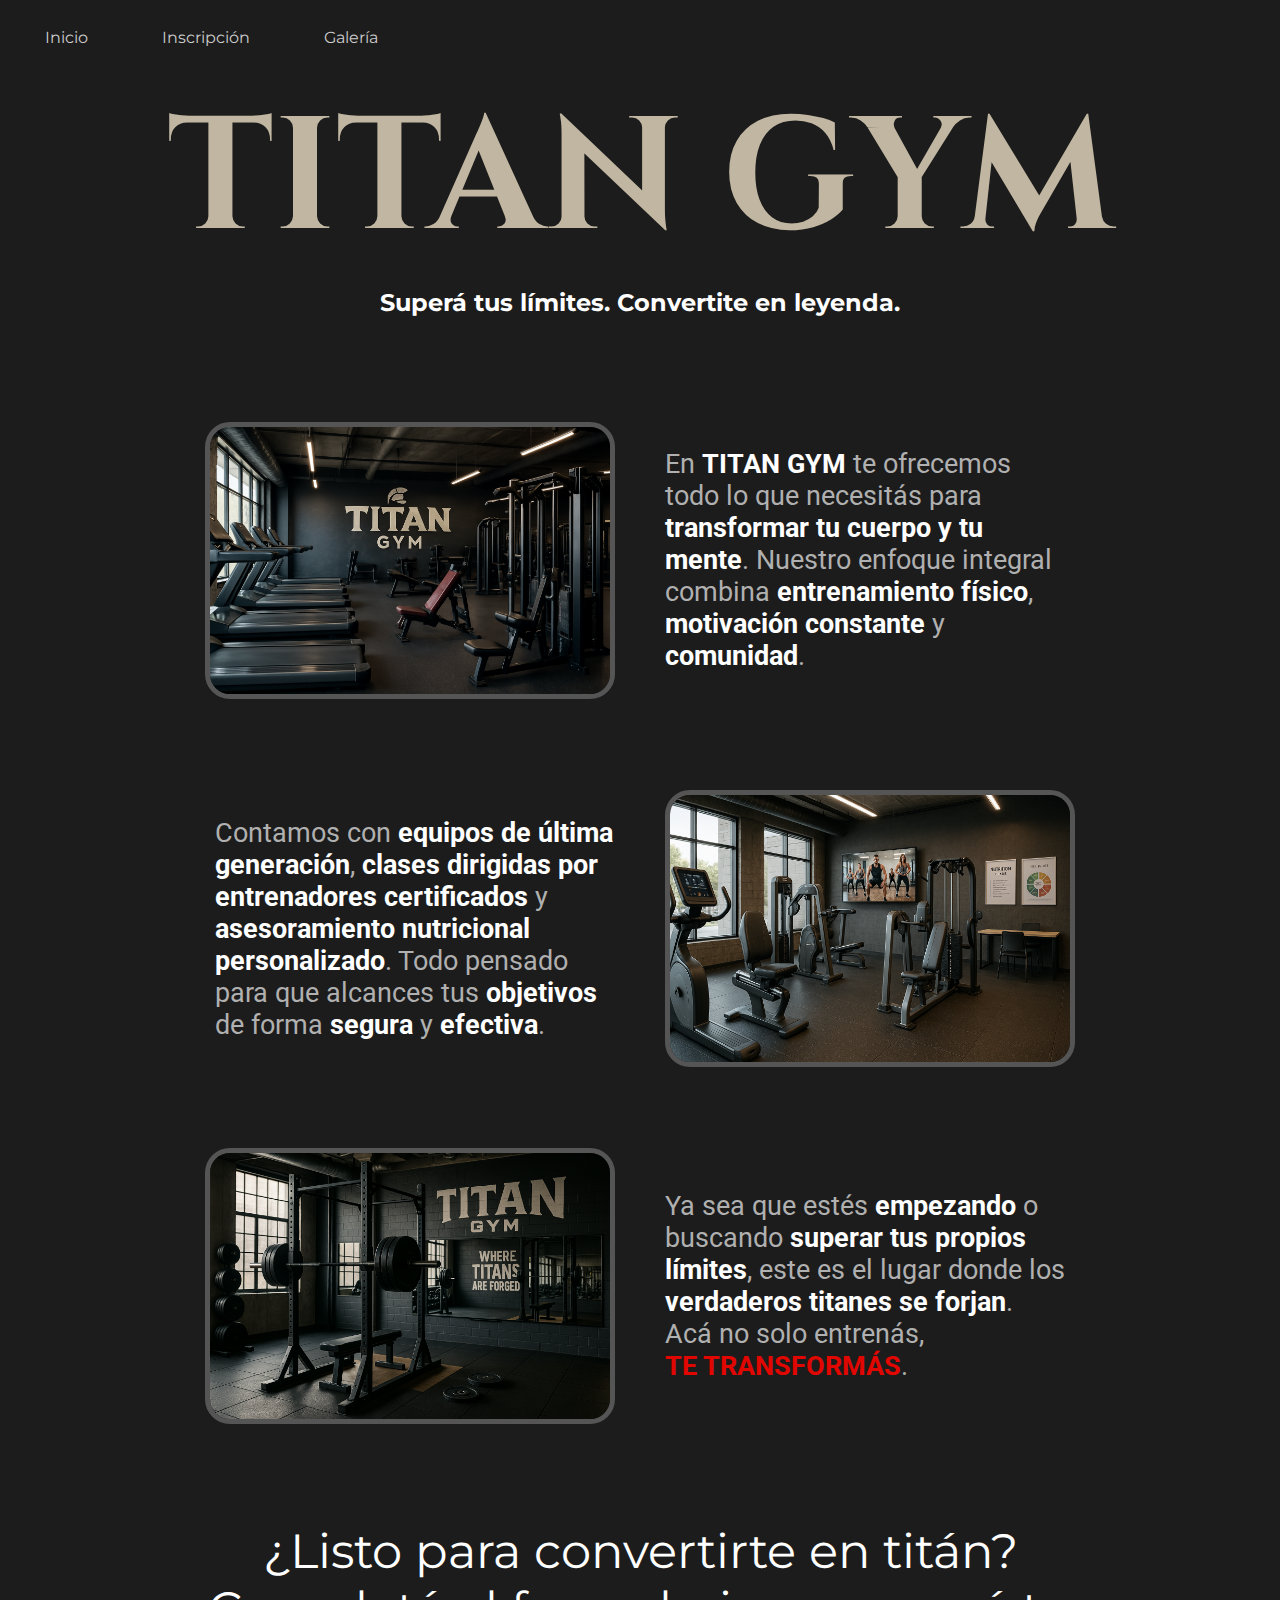
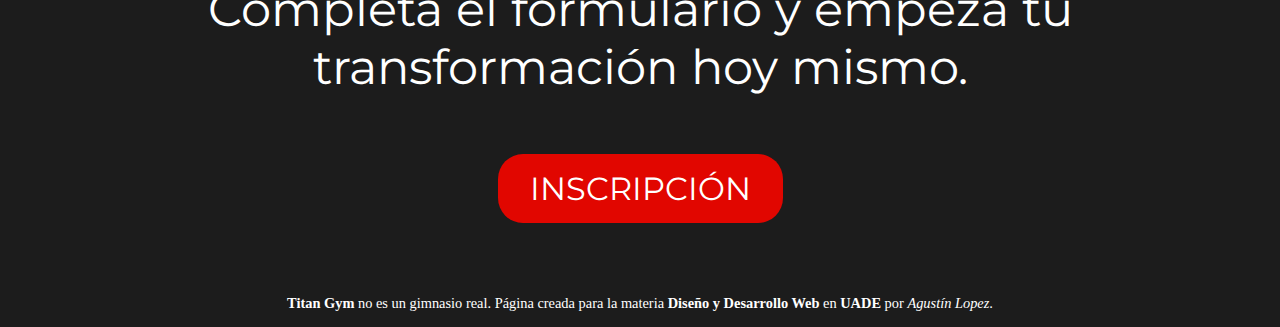
<file: index.html>
<!DOCTYPE html>
<html>
    <head>
        <title>Titan Gym</title>
        <meta name="viewport" content="width=device-width, initial-scale=1.0">
        <link rel="stylesheet" href="styles.css">
        <link rel="preconnect" href="https://fonts.googleapis.com">
        <link rel="preconnect" href="https://fonts.gstatic.com" crossorigin>
        <link href="https://fonts.googleapis.com/css2?family=Oswald:wght@300;400;500;600;700&display=swap" rel="stylesheet"> <!-- Importo fuente-->
        <link href='https://fonts.googleapis.com/css?family=Montserrat' rel='stylesheet'>
        <link href='https://fonts.googleapis.com/css?family=Roboto' rel='stylesheet'>
        <link href="https://fonts.googleapis.com/css2?family=Cinzel:wght@400..900&family=Oswald:wght@200..700&display=swap" rel="stylesheet">
    </head>
    <body>
        <header>
            <nav>
                <a href="index.html">Inicio</a>
                <a href="inscripcion.html">Inscripción</a>
                <a href="galeria.html">Galería</a>
            </nav>
        </header>
        <main>
            <div class="titulo">
                <h1>TITAN GYM</h1>
                <h2>Superá tus límites. Convertite en leyenda.</h2>
            </div>
            <div class="punto-clave">
                <img src="img/plano gym completo.png" alt="Imagen gimnasio completo">
                <p>
                    En <b>TITAN GYM</b> te ofrecemos todo lo que necesitás para <b>transformar tu cuerpo y tu mente</b>.
                    Nuestro enfoque integral combina <b>entrenamiento físico</b>, <b>motivación constante</b> y <b>comunidad</b>.
                </p>
            </div>
            <div class="punto-clave">
                <p>
                    Contamos con <b>equipos de última generación</b>, <b>clases dirigidas por entrenadores certificados</b> 
                    y <b>asesoramiento nutricional personalizado</b>. Todo pensado para que alcances tus <b>objetivos</b>
                    de forma <b>segura</b> y <b>efectiva</b>.
                </p>
                <img src="img/maquinas especializadas.png" alt="Maquinas especializadas">
            </div>
            <div class="punto-clave">
                <img src="img/plano con frase.png" alt="Plano con frase">
                <p>
                    Ya sea que estés <b>empezando</b> o buscando <b>superar tus propios límites</b>, este es el lugar donde
                    los <b>verdaderos titanes se forjan</b>. Acá no solo entrenás,
                    <br><b id="cierre-puntos">TE TRANSFORMÁS</b>.
                </p>
            </div>
            <div class="llamado-a-accion">
                <p>
                    ¿Listo para convertirte en titán?<br>
                    Completá el formulario y empezá tu transformación hoy mismo.
                </p>
                <a href="inscripcion.html" id="boton-inscripcion">INSCRIPCIÓN</a>
            </div>

        </main>
        <footer class="pie-pagina">
            <p>
                <strong>Titan Gym</strong> no es un gimnasio real.
                Página creada para la materia <strong>Diseño y Desarrollo
                Web</strong> en <strong>UADE</strong> por <em>Agustín Lopez</em>.
            </p>
        </footer>
    </body>
</html>
</file>
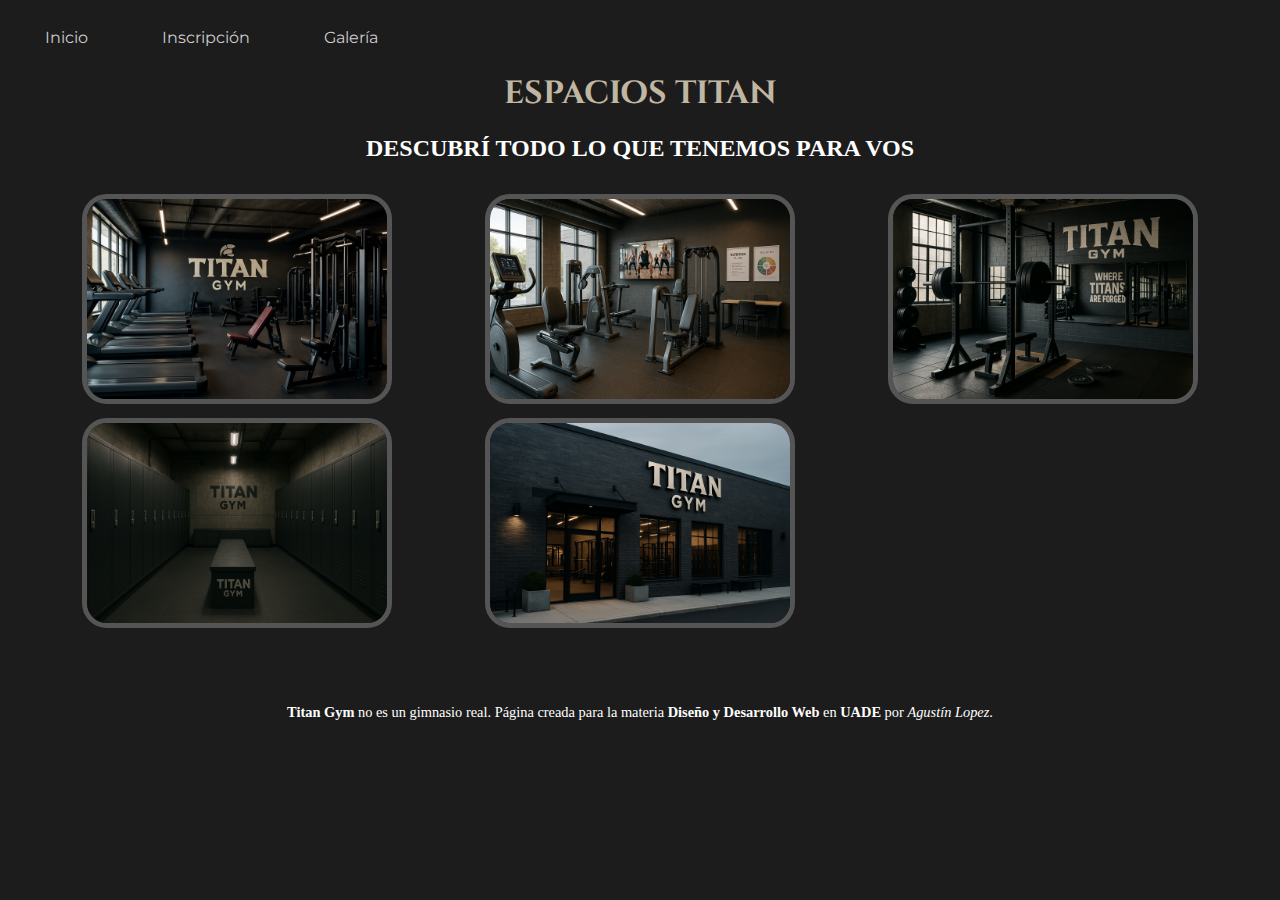
<file: galeria.html>
<!DOCTYPE html>
<html lang="en">
    <head>
        <title>Titan Gym</title>
        <meta name="viewport" content="width=device-width, initial-scale=1.0">
        <link rel="stylesheet" href="styles.css">
        <link rel="preconnect" href="https://fonts.googleapis.com">
        <link rel="preconnect" href="https://fonts.gstatic.com" crossorigin>
        <link href="https://fonts.googleapis.com/css2?family=Oswald:wght@300;400;500;600;700&display=swap" rel="stylesheet"> <!-- Importo fuente-->
        <link href='https://fonts.googleapis.com/css?family=Montserrat' rel='stylesheet'>
        <link href='https://fonts.googleapis.com/css?family=Roboto' rel='stylesheet'>
        <link href="https://fonts.googleapis.com/css2?family=Cinzel:wght@400..900&family=Oswald:wght@200..700&display=swap" rel="stylesheet">
    </head>
    <body>
        <header>
            <nav>
                <a href="index.html">Inicio</a>
                <a href="inscripcion.html">Inscripción</a>
                <a href="galeria.html">Galería</a>
            </nav>
        </header>
        <main>
            <div class="subseccion">
                <h1>ESPACIOS TITAN</h1>
                <h2>DESCUBRÍ TODO LO QUE TENEMOS PARA VOS</h2>
            </div>
            <div class="galeria">
                    <div class="imagen">
                        <img src="img/plano gym completo.png" alt="Imagen gimnasio completo">
                    </div>
                    <div class="imagen">
                        <img src="img/maquinas especializadas.png" alt="Maquinas especializadas">
                    </div>
                    <div class="imagen">
                        <img src="img/plano con frase.png" alt="Plano con frase">
                    </div>
                    <div class="imagen">
                        <img src="img/lockers.png" alt="Lockers">
                    </div>
                    <div class="imagen">
                        <img src="img/exterior 3.png" alt="Exterior gimnasio">
                    </div>
            </div>
        </main>
        <footer class="pie-pagina">
            <p>
                <strong>Titan Gym</strong> no es un gimnasio real.
                Página creada para la materia <strong>Diseño y Desarrollo
                Web</strong> en <strong>UADE</strong> por <em>Agustín Lopez</em>.
            </p>
        </footer>
    </body>
</html>
</file>
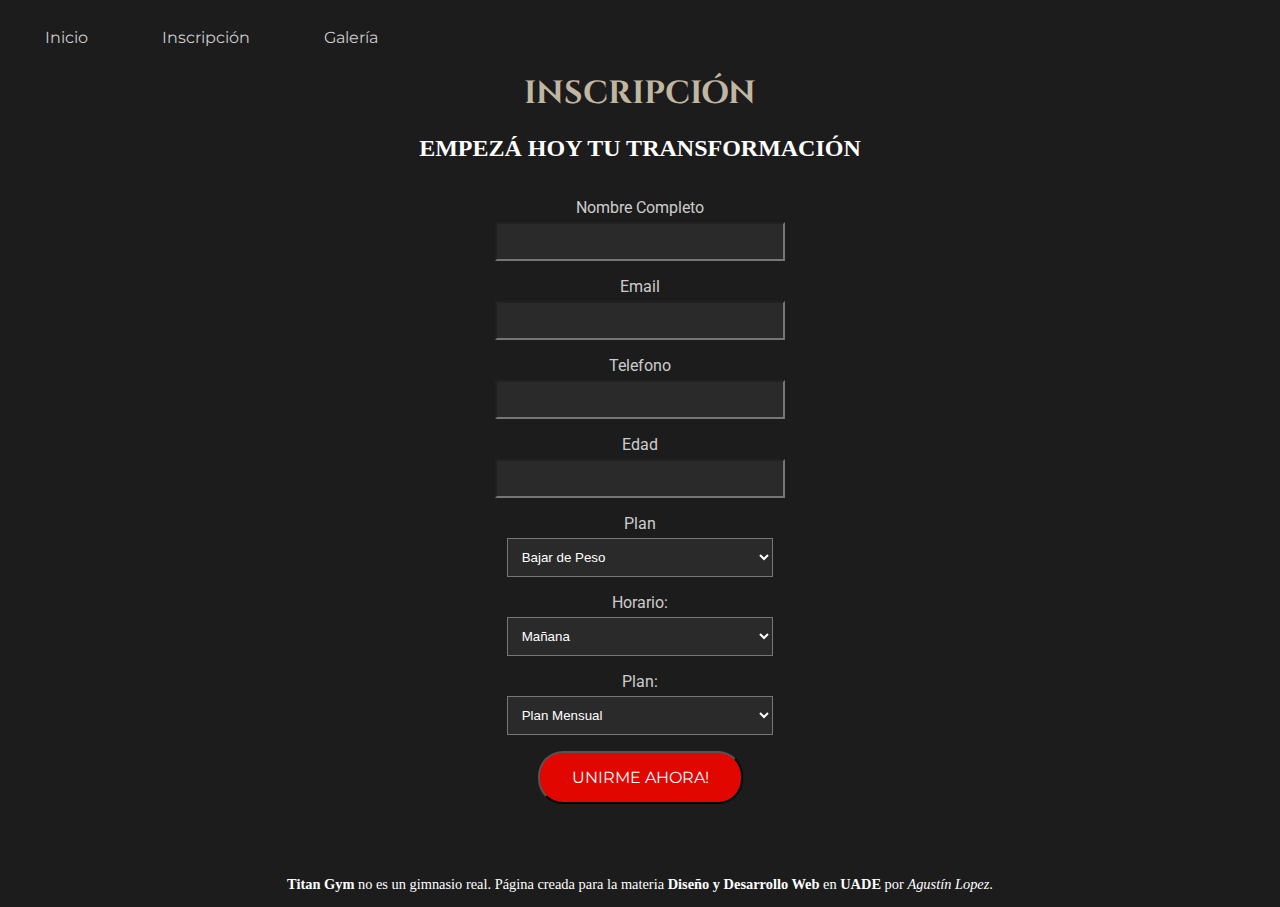
<file: inscripcion.html>
<!DOCTYPE html>
<html lang="en">
    <head>
        <title>Titan Gym</title>
        <meta name="viewport" content="width=device-width, initial-scale=1.0">
        <link rel="stylesheet" href="styles.css">
        <link rel="preconnect" href="https://fonts.googleapis.com">
        <link rel="preconnect" href="https://fonts.gstatic.com" crossorigin>
        <link href="https://fonts.googleapis.com/css2?family=Oswald:wght@300;400;500;600;700&display=swap" rel="stylesheet"> <!-- Importo fuente-->
        <link href='https://fonts.googleapis.com/css?family=Montserrat' rel='stylesheet'>
        <link href='https://fonts.googleapis.com/css?family=Roboto' rel='stylesheet'>
        <link href="https://fonts.googleapis.com/css2?family=Cinzel:wght@400..900&family=Oswald:wght@200..700&display=swap" rel="stylesheet">
    </head>
    <body>
        <header>
            <nav>
                <a href="index.html">Inicio</a>
                <a href="inscripcion.html">Inscripción</a>
                <a href="galeria.html">Galería</a>
            </nav>
        </header>
        <main>
            <div class="subseccion">
                <h1>INSCRIPCIÓN</h1>
                <h2>EMPEZÁ HOY TU TRANSFORMACIÓN</h2>
            </div>
            <div class="inscripcion">
                <form id="formulario">
                    <div>
                        <label>Nombre Completo</label>
                        <input type="text">
                    </div>
                    <div>
                        <label>Email</label>
                        <input type="text">
                    </div>
                    <div>
                        <label>Telefono</label>
                        <input type="number">
                    </div>
                    <div>
                        <label>Edad</label>
                        <input type="number">
                    </div>
                    <div>
                        <label>Plan</label>
                        <select>
                            <option>Bajar de Peso</option>
                            <option>Ganar Masa Muscular</option>
                            <option>Rendimiento</option>
                        </select>
                    </div>
                    <div>
                        <label>Horario:</label>
                        <select>
                            <option>Mañana</option>
                            <option>Tarde</option>
                            <option>Noche</option>
                        </select>
                    </div>
                    <div>
                        <label>Plan:</label>
                        <select>
                            <option>Plan Mensual</option>
                            <option>Plan Trimestral</option>
                            <option>Plan Full Titan</option>
                        </select>
                    </div>
                </form>
                <button>UNIRME AHORA!</button>
            </div>
        </main>
        <footer class="pie-pagina">
            <p>
                <strong>Titan Gym</strong> no es un gimnasio real.
                Página creada para la materia <strong>Diseño y Desarrollo
                Web</strong> en <strong>UADE</strong> por <em>Agustín Lopez</em>.
            </p>
        </footer>
    </body>
</html>
</file>
<file: styles.css>
body {
    background-color:#1C1C1C;
}


h1, h2, p{
   color: #FFFFFF;
}

nav{
    display: flex;
}

nav a{
    background-color: #1C1C1C;
    border-radius: 2em;
    color: #CCCCCC;
    margin: 5px;
    padding: 15px 32px;
    text-align: center;
    display: inline-block;
    font-size: 1em;
    font-family: 'Montserrat', sans-serif;
    text-decoration:none;
}

nav a:hover{
    color: #E10600;
}

.titulo{
    text-align: center;
    margin-bottom: 4em;
}

.titulo h1{
    color: #c0b6a1;
    font-family: 'Cinzel', sans-serif;
    font-weight: bold;
    font-size: 10em;
    margin: 5px 5px 0px 5px;
}

.titulo h2{
    font-family: 'Montserrat', sans-serif;
    margin: 0px;
}

.subseccion h1{
    text-align: center;
    color: #c0b6a1;
    font-family: 'Cinzel', sans-serif;
    font-weight: bold;
    font-size: 2em;
    margin: 5px 5px 0px 5px;
}

.subseccion h2{
    text-align: center;

}

#motivacion{
    font-family: 'Roboto', sans-serif;
    color: #B0B0B0;
}

.llamado-a-accion{
    font-family: 'Montserrat', sans-serif;
    display: flex;
    flex-direction: column;
    align-items: center;
}

.llamado-a-accion p{
    font-family: 'Montserrat', sans-serif;
    max-width: 1000px;
    font-size: 3em;
    padding: 10px;
    text-align: center;
}

#boton-inscripcion{
    font-family: 'Montserrat', sans-serif;
    background-color: #E10600;
    border-radius: 25px;
    color: white;
    padding: 15px 32px;
    text-align: center;
    display: inline-block;
    font-size: 2em;
    text-decoration:none;
}

.llamado-a-accion button:hover{
    cursor: pointer;
}


.punto-clave{
    margin: 10px;
    padding: 30px;
    display: flex;
    align-items: center;
    justify-content: center;
    gap: 40px;
}

.punto-clave img{
    max-width: 400px;
    height: auto;
    border: 5px solid #555;
    border-radius: 25px;
    transition: transform .2s;
}

.punto-clave img:hover{
    transform: scale(1.1);
}

.punto-clave p{
    font-family: 'Roboto', sans-serif;
    color: #B0B0B0;
    max-width: 400px;
    font-size: 1.7em;
    padding: 10px;
}

.punto-clave p b{
    color: #FFFFFF;
}


.pie-pagina{
    font-size: 0.9em;
    text-align: center;
    margin-top: 5em;
}

.inscripcion{
    font-family: 'Montserrat', sans-serif;
    display: flex;
    flex-direction: column;
    align-items: center;
}

.inscripcion button{
    font-family: 'Montserrat', sans-serif;
    background-color: #E10600;
    border-radius: 25px;
    color: white;
    padding: 15px 32px;
    text-align: center;
    display: inline-block;
    font-size: 1em;
    text-decoration:none;
    transition: transform .2s;
}


.inscripcion button:hover{
    cursor: pointer;
    background-color:#b00400;
}

.galeria{
    display: grid;
    grid-template-columns: repeat(auto-fit, minmax(300px, 1fr));
    row-gap: 10px;
    column-gap: 10px;
    margin: 2em;
    justify-items: center;
}

.galeria img{
    max-width: 300px;
    height: auto;
    border: 5px solid #555;
    border-radius: 25px;
    transition: transform .2s;
}

.galeria img:hover{
    transform: scale(1.1);
}


#formulario{
    width: 90%;
}

#formulario div{
    display: flex;
    flex-direction: column;
    align-items: center;
    margin: 1em;
}

#formulario label{
    font-family: 'Roboto', sans-serif;
    color: #CCCCCC;
    margin-bottom: 5px;
}

#formulario input,
#formulario select{
    padding: 10px;
    background-color: #2A2A2A;
    color: #FFFFFF;
    width: 20em;
}

#formulario input:hover,
#formulario select:hover{
    background-color: #363636;
}

#cierre-puntos{
    color: #E10600;
}

@media (max-width: 950px) {
    .punto-clave {
        flex-direction: column;
        text-align: center;
    }

    .punto-clave p {
        text-align: center;
    }
}
</file>
